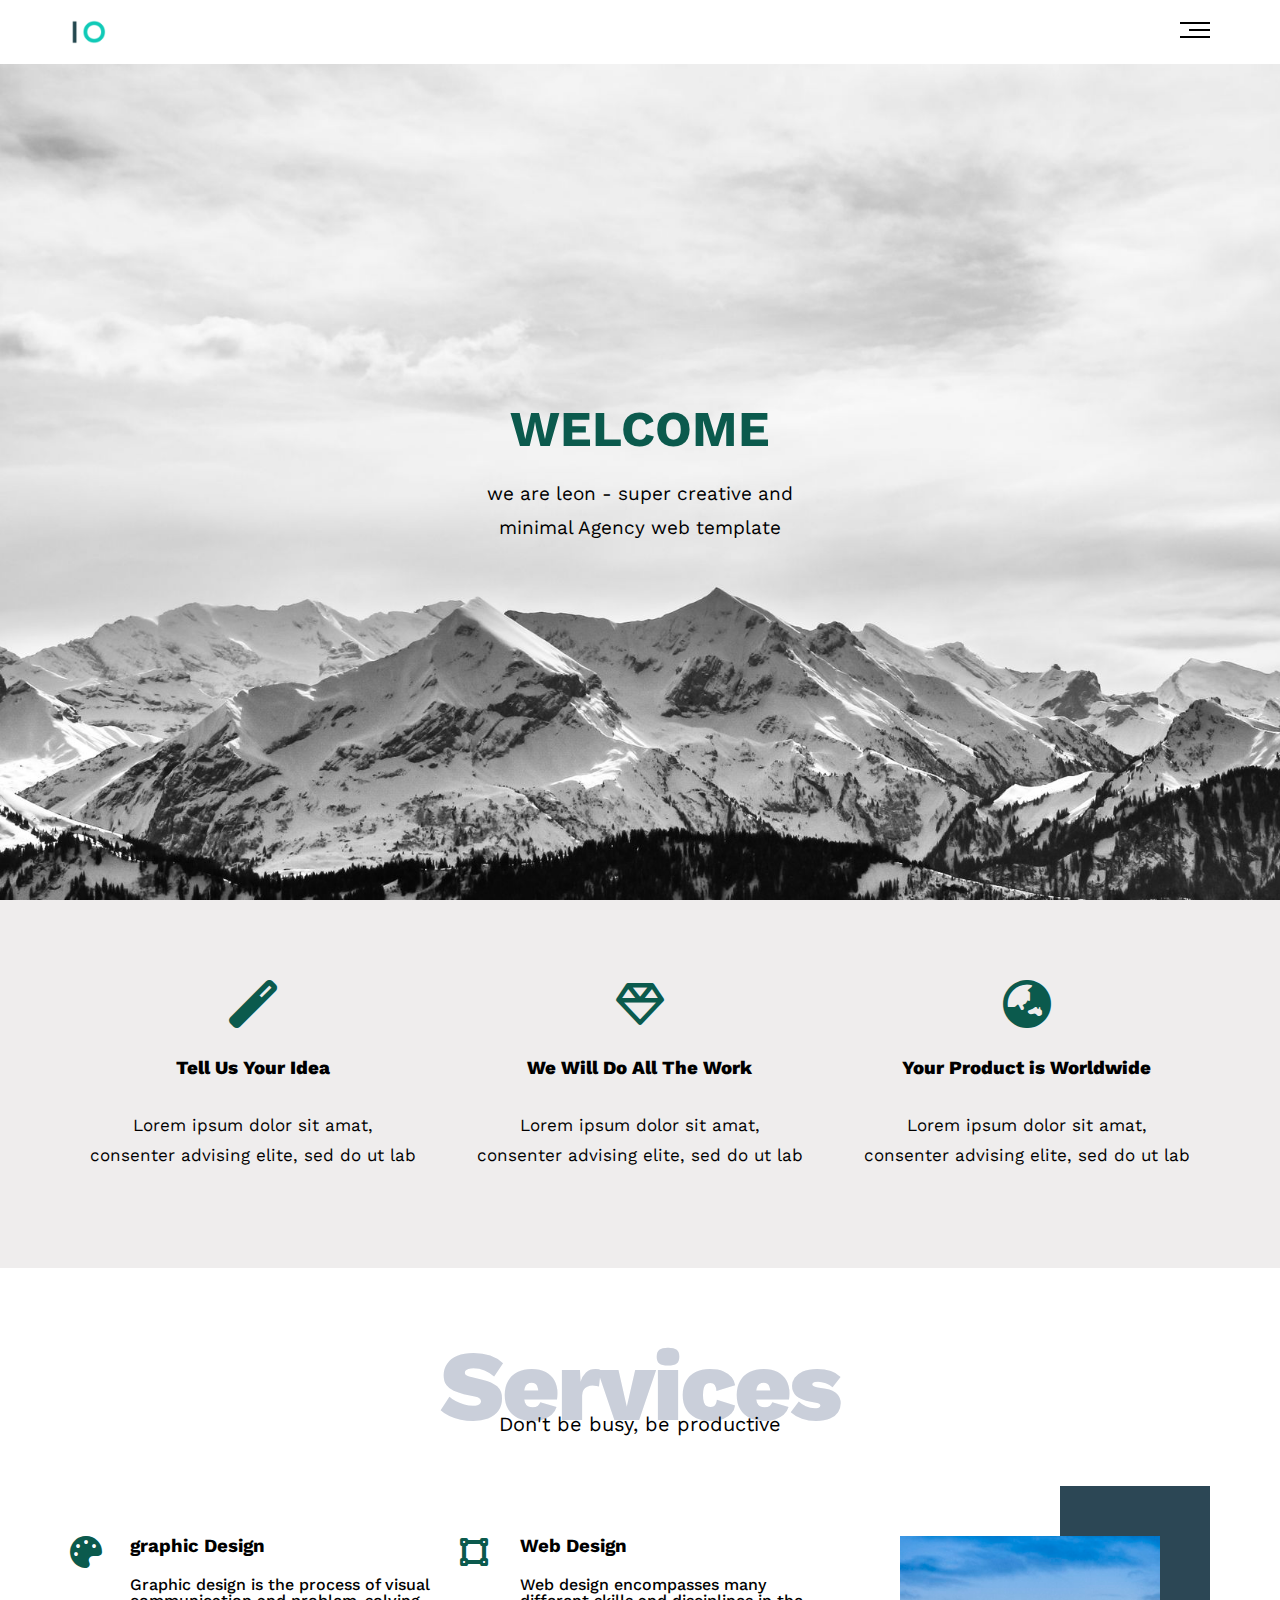
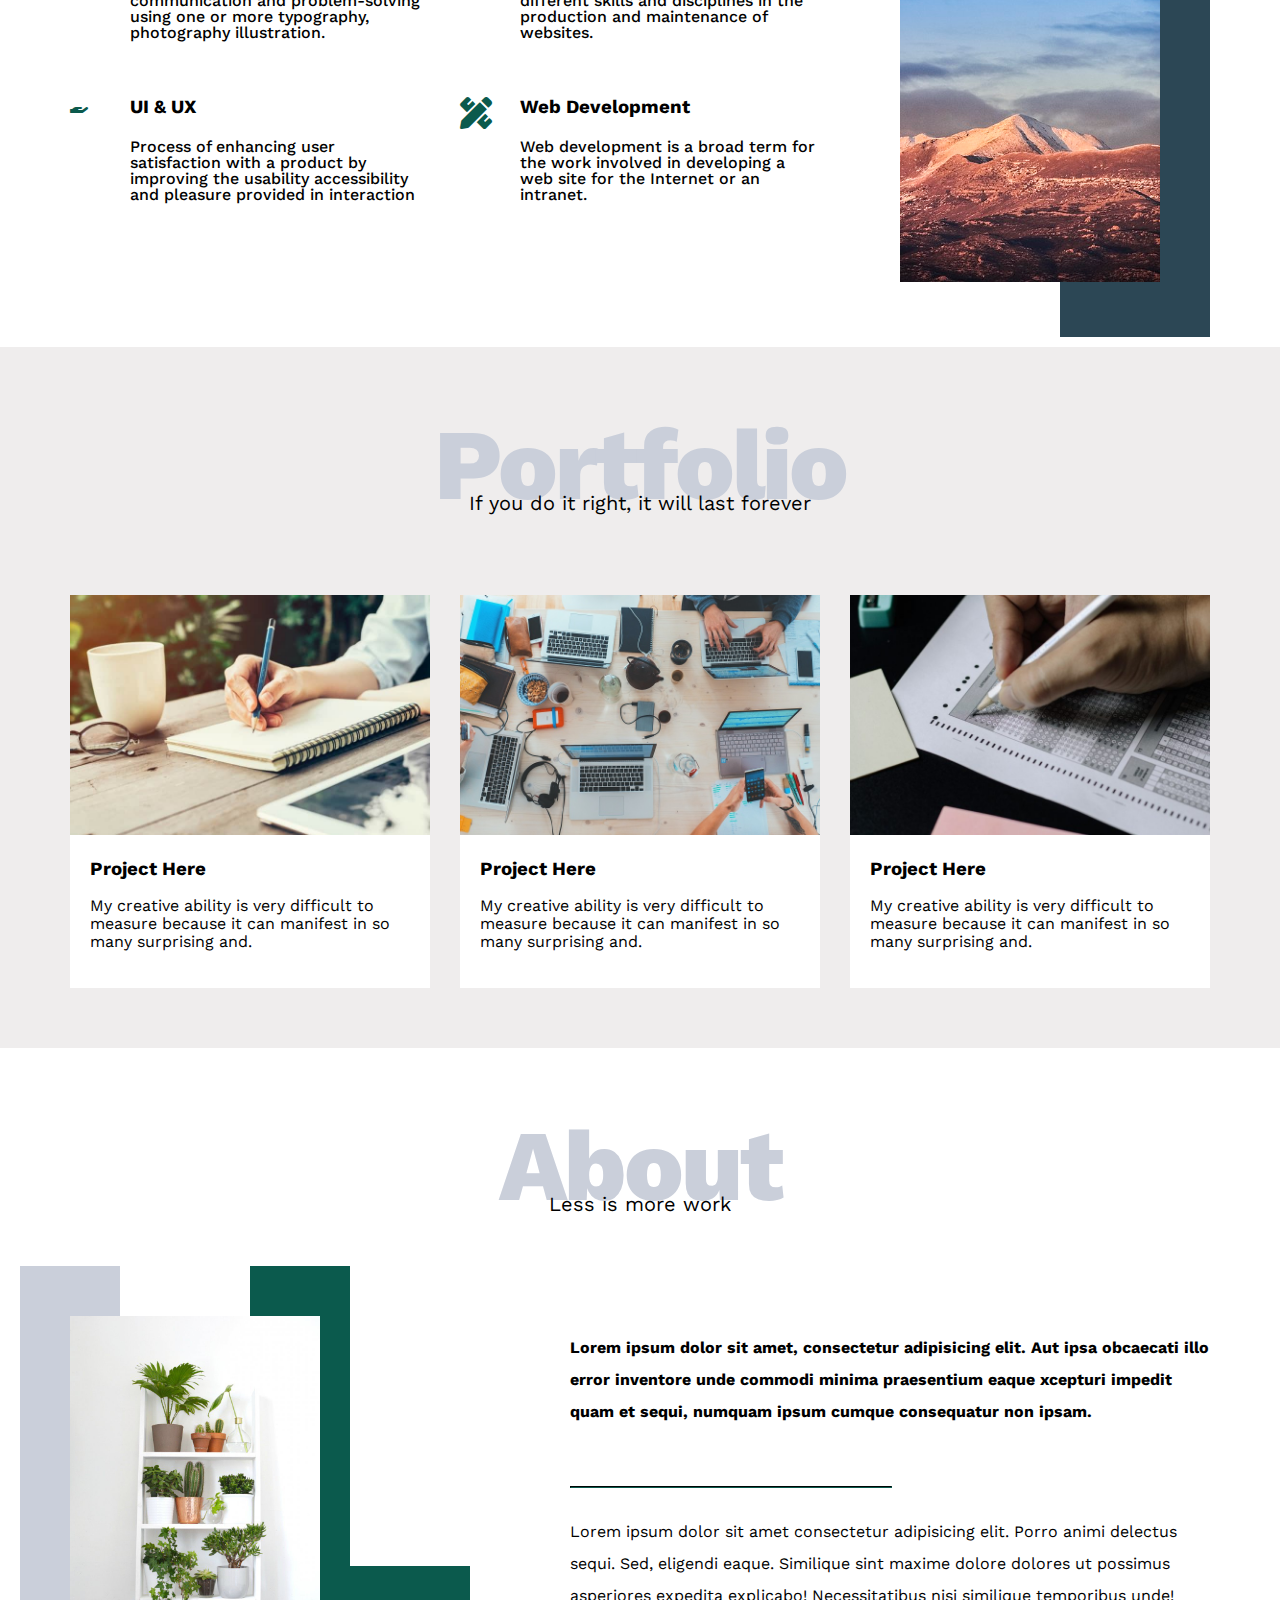
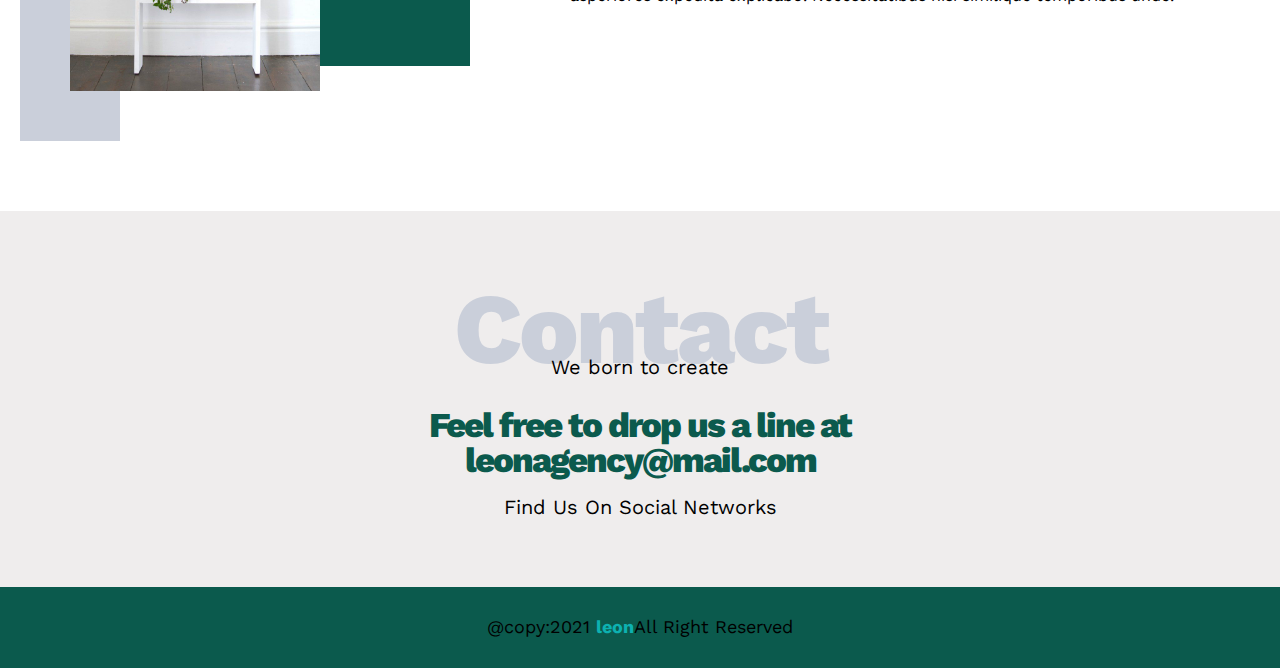
<file: templete/index.html>
<!DOCTYPE html>
<html lang="en">
  <head>
    <meta charset="UTF-8" />
    <meta http-equiv="X-UA-Compatible" content="IE=edge" />
    <meta name="viewport" content="width=device-width, initial-scale=1.0" />
    <title>Leon | Template One</title>
    <!-- Main Template CSS File -->
    <link rel="stylesheet" href="css/leon.css" />
    <!-- Render All Elements Normally -->
    <link rel="stylesheet" href="css/normalize.css" />
    <!-- Font Awesome Library -->
    <link rel="stylesheet" href="css/all.min.css" />
    <!-- Google Fonts -->
    <link rel="preconnect" href="https://fonts.gstatic.com" />
    <link
      href="https://fonts.googleapis.com/css2?family=Work+Sans:wght@200;300;400;500;600;700;800&#038;display=swap"
      rel="stylesheet"
    />
  </head>
<body>
<!--Start Header-->
 <div class="header">
   <div class="container">
     <!--I Have Made the logo into a class-->
     <img  class="logo" src="images/logo.png" alt=" ">
     <div class="links">
       <span class="icon">
         <span></span>
         <span></span>
         <span></span>
       </span>
       <ul>
         <li><a href="#services"><h4>services</h4></a></li>
         <li><a href="#portfolio"><h4>portfolio</h4></a></li>
         <li><a href="#aAbout"><h4>aAbout</h4></a></li>
         <li><a href="#content"><h4>content</h4></a></li>
       </ul>

     </div>
   </div>
 </div>
 <!--End Header-->
 <!-- Start Landing Section -->
 <div class="landing">
   <div class="intro-text">
     <h1>WELCOME</h1>
     <p>we are leon - super creative and minimal Agency web template  </p>
   </div>
 </div>
 <!-- End Landing Section -->
 <!-- Start Features  -->
 <div class="features">
  <div class="container">
    <div class="feat">
      <i class="fas fa-magic fa-3x"></i>
      <h3>Tell Us Your Idea</h3>
      <p>Lorem ipsum dolor sit amat, consenter advising elite, sed do ut lab</p>
    </div>
    <div class="feat">
      <i class="far fa-gem fa-3x"></i>
      <h3>We Will Do All The Work</h3>
      <p>Lorem ipsum dolor sit amat, consenter advising elite, sed do  ut lab</p>
    </div>
    <div class="feat">
      <i class="fas fa-globe-asia fa-3x"></i>
      <h3>Your Product is Worldwide</h3>
      <p>Lorem ipsum dolor sit amat, consenter advising elite, sed do  ut lab</p>
    </div>
  </div>
</div>
<!-- End Features  -->
<!-- Start services -->
<div class="services" id="services">
  <div class="container">
    <h2 class="special-heading">Services</h2>
    <p>Don't be busy, be productive</p>
    <div class="service-content">
      <div class="col">
        <!-- Start Service 1 -->
        <div class="srv">
          <i class="fas fa-palette fa-2x"></i>
          <div class="text">
            <h3>graphic Design</h3>
            <p>
              Graphic design is the process of visual communication and problem-solving using one or more typography, photography illustration.
            </p>
          </div>
        </div>
        <div class="srv">
          <i class="fas fa-hand-holding"></i>
          <div class="text">
            <h3>UI & UX</h3>
            <p>
              Process of enhancing user satisfaction with a product by improving the usability accessibility and pleasure provided in interaction 
            </p>
          </div>
        </div>
        <!-- End Service 1 -->
      </div>
      <div class="col">
        <!-- Start Services -->
        <div class="srv">
          <i class="fas fa-vector-square fa-2x"></i>
          <div class="text">
            <h3>Web Design</h3>
            <p>
              Web design encompasses many different skills and disciplines in the production and maintenance of
              websites.
            </p>
          </div>
        </div>
        <div class="srv">
          <i class="fas fa-pencil-ruler fa-2x"></i>
          <div class="text">
            <h3>Web Development</h3>
            <p>
              Web development is a broad term for the work involved in developing a web site for the Internet or an
              intranet.
            </p>
          </div>
        </div>
        <!-- End Services -->
      </div>
      <div class="col">
        <div class="image image-column">
          <img src="images/services.jpg" alt="" />
        </div>
      </div>
    </div>
  </div>
</div>
    </div>
  </div>
</div>
<!-- End services -->
<!-- Start Portfolio -->
<div class="portfolio" id="portfolio">
  <div class="container">
    <h2 class="special-heading">Portfolio</h2>
    <p>If you do it right, it will last forever</p>
    <div class="portfolio-content">
      <div class="card">
        <img src="images/portfolio-1.jpg" alt="">
        <div class="info">
          <h3>Project Here</h3>
          <p>My creative ability is very difficult to measure because it can manifest in so many surprising and.
          </p>
        </div>
      </div>
      <div class="card">
        <img src="images/portfolio-2.jpg" alt="">
        <div class="info">
          <h3>Project Here</h3>
          <p>My creative ability is very difficult to measure because it can manifest in so many surprising and.
          </p>
        </div>
      </div>
      <div class="card">
        <img src="images/portfolio-3.jpg" alt="">
        <div class="info">
          <h3>Project Here</h3>
          <p>My creative ability is very difficult to measure because it can manifest in so many surprising and.
          </p>
        </div>
      </div>
    </div>
  </div>
</div>
    </div>
  </div>
</div>
<!-- End Portfolio -->
<!-- Start About -->
<div class="about" id="About">
  <div class="container">
    <h2 class="special-heading">About</h2>
    <p>Less is more work</p>
    <div class="about-content">
      <div class="image">
        <img src="images/about.jpg" alt="">
      </div>
      <div class="text">
        <p>Lorem ipsum dolor sit amet, consectetur adipisicing elit. Aut ipsa obcaecati illo error inventore unde commodi minima praesentium eaque 
          xcepturi impedit quam et sequi, numquam ipsum cumque consequatur non ipsam. 
        </p>
        <hr>
        <p>Lorem ipsum dolor sit amet consectetur adipisicing elit. Porro animi delectus sequi. Sed, eligendi eaque. Similique sint maxime dolore
           dolores ut possimus asperiores expedita explicabo! Necessitatibus nisi similique temporibus unde!
        </p>
      </div>
    </div>
  </div>
</div>
    </div>
  </div>
</div>
<!-- End About -->
<!-- Start Contact -->
<div class="contact" id="contact">
  <div class="container">
    <h2 class="special-heading">Contact</h2>
    <p>We born to create</p>
    <div class="contact-content">
      <div class="text">
        <h2>Feel free to drop us a line at <br>leonagency@mail.com</h2>
        <p>Find Us On Social Networks</p>
      </div>
    </div>
  </div> 
</div>  
<!-- End Contact -->
<!-- Star footer -->
<div class="footer">@copy:2021 <span>leon</span>All Right Reserved</div>
<!-- End footer -->
</body>
</html>
</file>
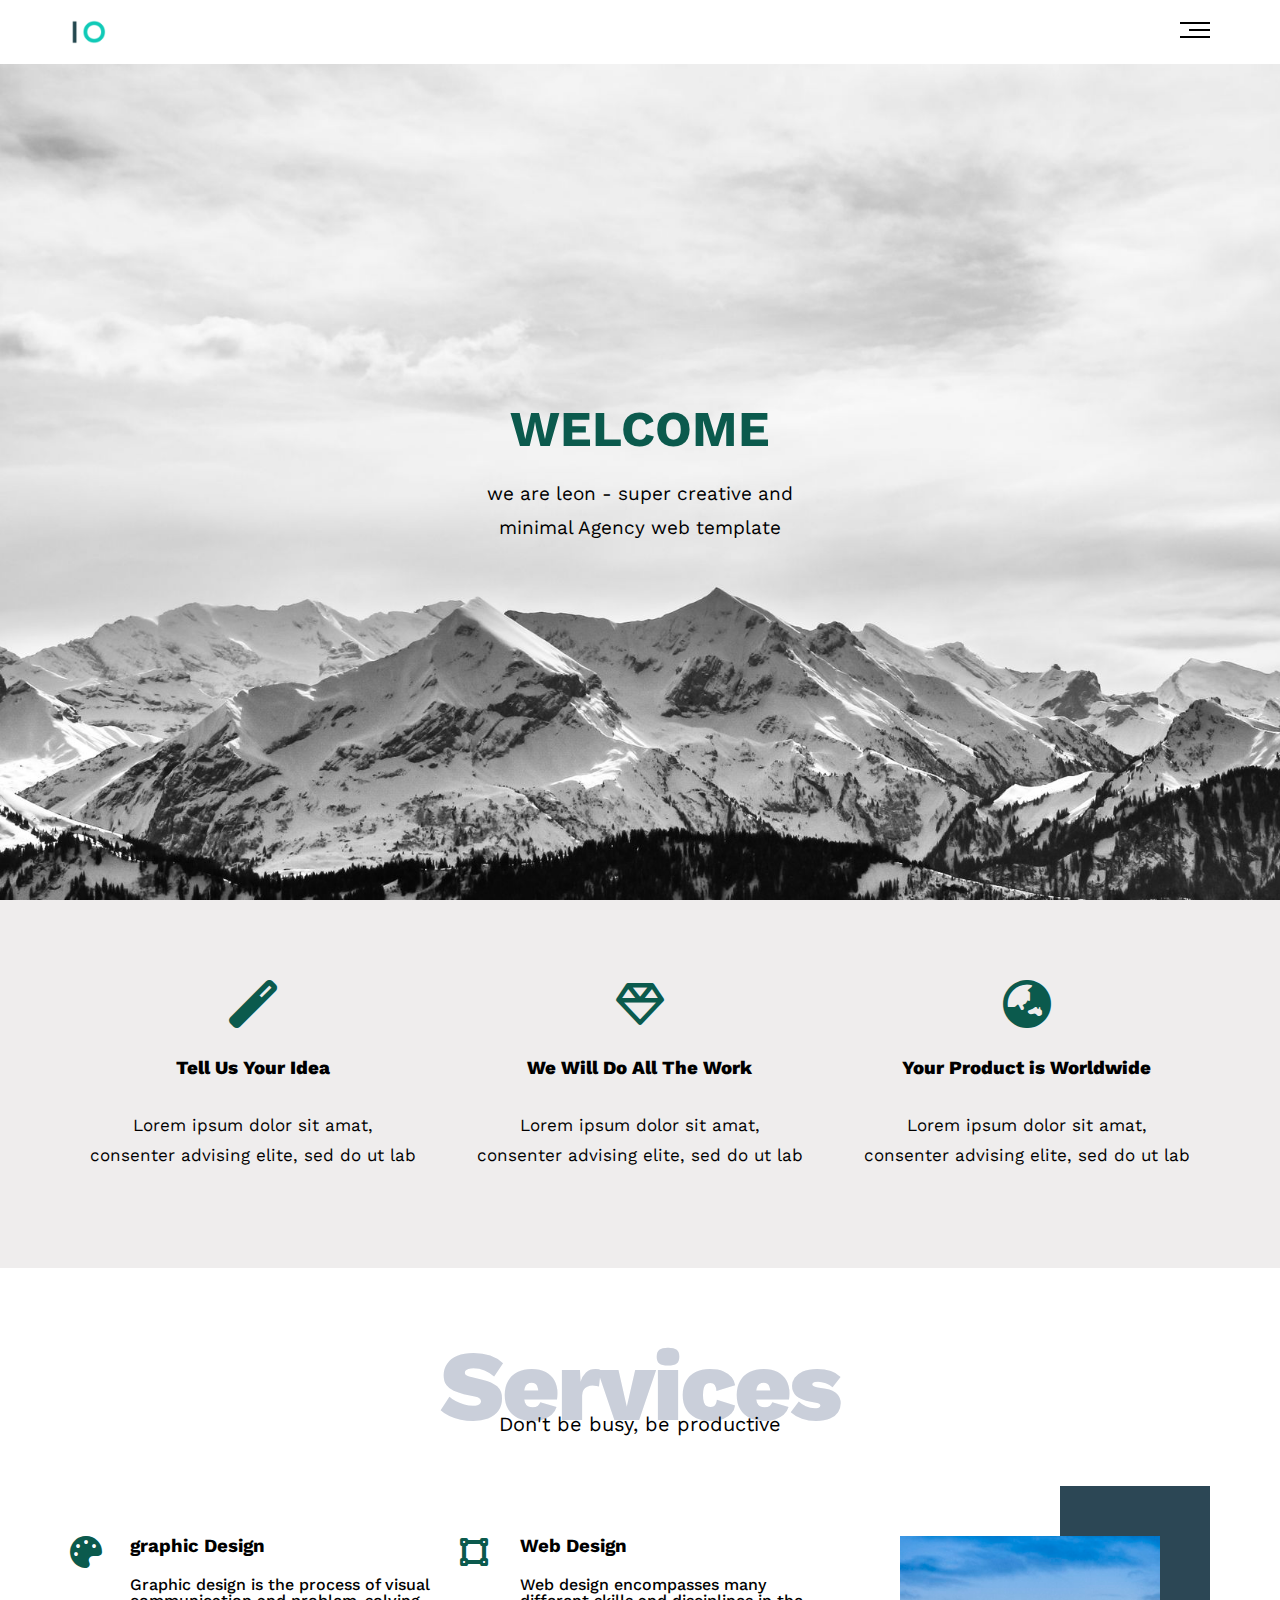
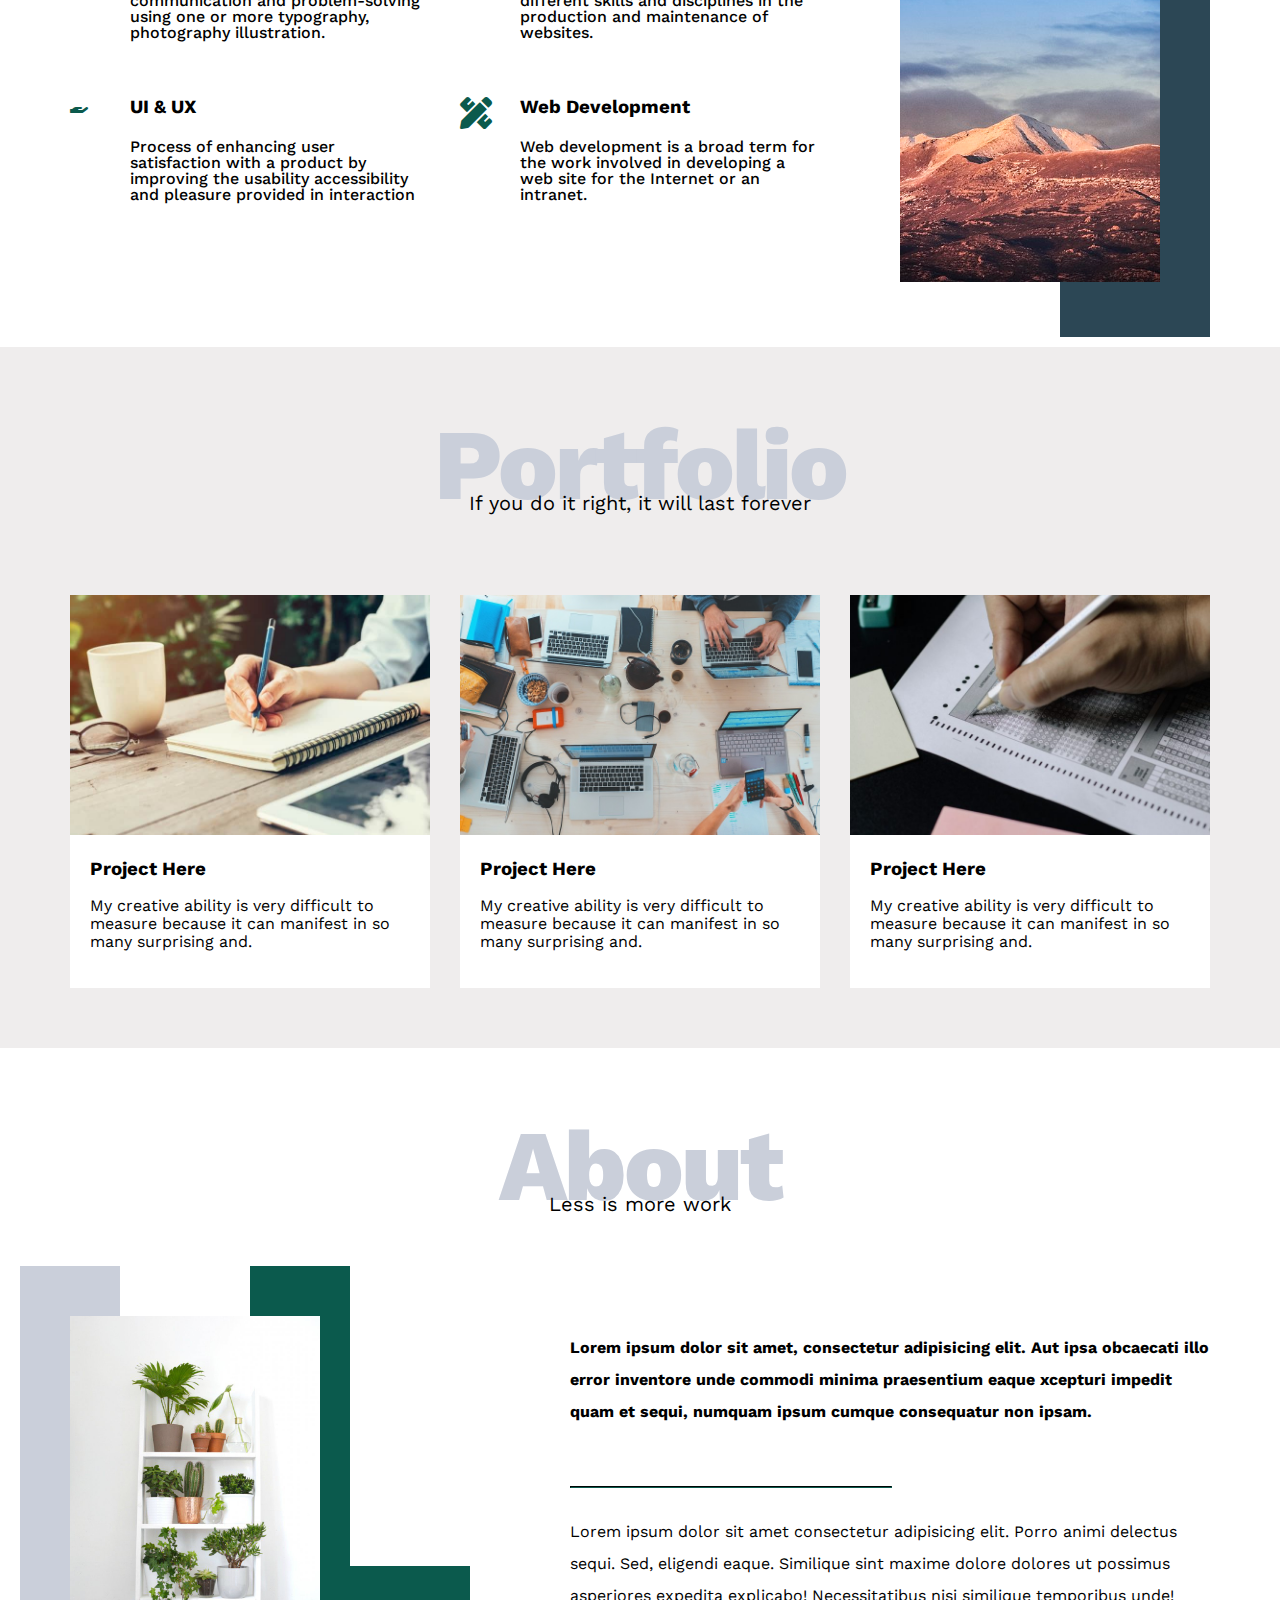
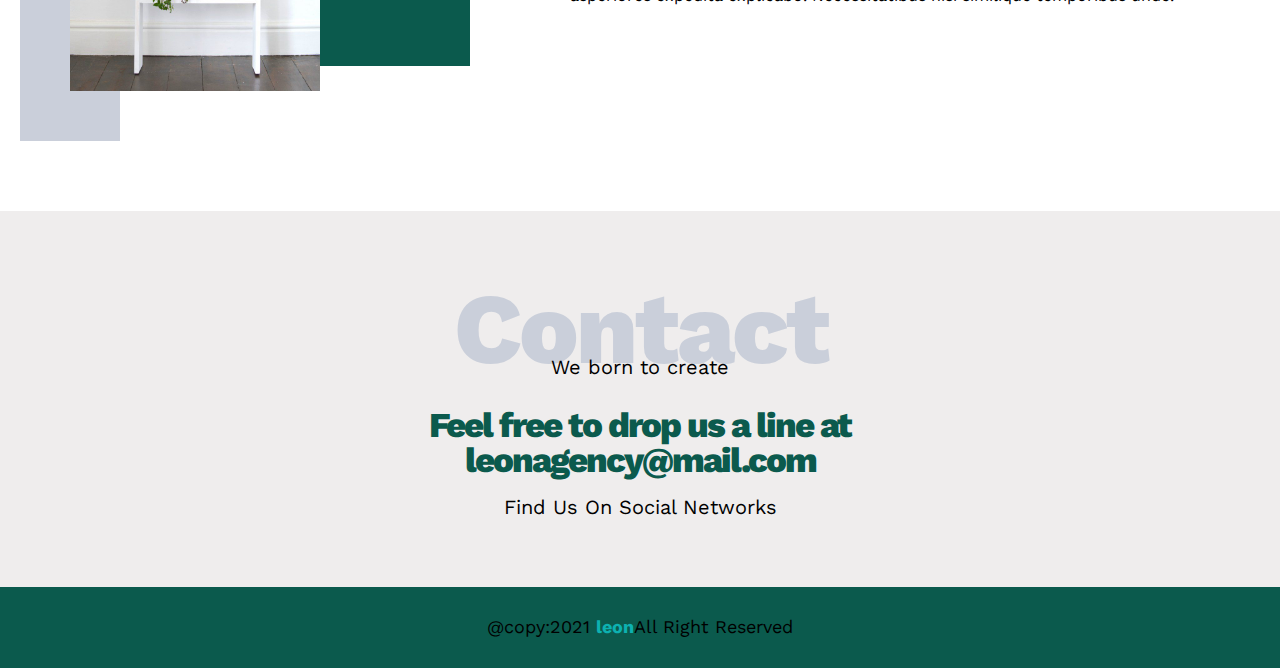
<file: templete/index1.html>
<!DOCTYPE html>
<html lang="en">
  <head>
    <meta charset="UTF-8" />
    <meta http-equiv="X-UA-Compatible" content="IE=edge" />
    <meta name="viewport" content="width=device-width, initial-scale=1.0" />
    <title>Leon | Template One</title>
    <!-- Main Template CSS File -->
    <link rel="stylesheet" href="css/leon.css" />
    <!-- Render All Elements Normally -->
    <link rel="stylesheet" href="css/normalize.css" />
    <!-- Font Awesome Library -->
    <link rel="stylesheet" href="css/all.min.css" />
    <!-- Google Fonts -->
    <link rel="preconnect" href="https://fonts.gstatic.com" />
    <link
      href="https://fonts.googleapis.com/css2?family=Work+Sans:wght@200;300;400;500;600;700;800&#038;display=swap"
      rel="stylesheet"
    />
  </head>
<body>
<!--Start Header-->
 <div class="header">
   <div class="container">
     <!--I Have Made the logo into a class-->
     <img  class="logo" src="images/logo.png" alt=" ">
     <div class="links">
       <span class="icon">
         <span></span>
         <span></span>
         <span></span>
       </span>
       <ul>
         <li><a href="#services"><h4>services</h4></a></li>
         <li><a href="#portfolio"><h4>portfolio</h4></a></li>
         <li><a href="#aAbout"><h4>aAbout</h4></a></li>
         <li><a href="#content"><h4>content</h4></a></li>
       </ul>

     </div>
   </div>
 </div>
 <!--End Header-->
 <!-- Start Landing Section -->
 <div class="landing">
   <div class="intro-text">
     <h1>WELCOME</h1>
     <p>we are leon - super creative and minimal Agency web template  </p>
   </div>
 </div>
 <!-- End Landing Section -->
 <!-- Start Features  -->
 <div class="features">
  <div class="container">
    <div class="feat">
      <i class="fas fa-magic fa-3x"></i>
      <h3>Tell Us Your Idea</h3>
      <p>Lorem ipsum dolor sit amat, consenter advising elite, sed do ut lab</p>
    </div>
    <div class="feat">
      <i class="far fa-gem fa-3x"></i>
      <h3>We Will Do All The Work</h3>
      <p>Lorem ipsum dolor sit amat, consenter advising elite, sed do  ut lab</p>
    </div>
    <div class="feat">
      <i class="fas fa-globe-asia fa-3x"></i>
      <h3>Your Product is Worldwide</h3>
      <p>Lorem ipsum dolor sit amat, consenter advising elite, sed do  ut lab</p>
    </div>
  </div>
</div>
<!-- End Features  -->
<!-- Start services -->
<div class="services" id="services">
  <div class="container">
    <h2 class="special-heading">Services</h2>
    <p>Don't be busy, be productive</p>
    <div class="service-content">
      <div class="col">
        <!-- Start Service 1 -->
        <div class="srv">
          <i class="fas fa-palette fa-2x"></i>
          <div class="text">
            <h3>graphic Design</h3>
            <p>
              Graphic design is the process of visual communication and problem-solving using one or more typography, photography illustration.
            </p>
          </div>
        </div>
        <div class="srv">
          <i class="fas fa-hand-holding"></i>
          <div class="text">
            <h3>UI & UX</h3>
            <p>
              Process of enhancing user satisfaction with a product by improving the usability accessibility and pleasure provided in interaction 
            </p>
          </div>
        </div>
        <!-- End Service 1 -->
      </div>
      <div class="col">
        <!-- Start Services -->
        <div class="srv">
          <i class="fas fa-vector-square fa-2x"></i>
          <div class="text">
            <h3>Web Design</h3>
            <p>
              Web design encompasses many different skills and disciplines in the production and maintenance of
              websites.
            </p>
          </div>
        </div>
        <div class="srv">
          <i class="fas fa-pencil-ruler fa-2x"></i>
          <div class="text">
            <h3>Web Development</h3>
            <p>
              Web development is a broad term for the work involved in developing a web site for the Internet or an
              intranet.
            </p>
          </div>
        </div>
        <!-- End Services -->
      </div>
      <div class="col">
        <div class="image image-column">
          <img src="images/services.jpg" alt="" />
        </div>
      </div>
    </div>
  </div>
</div>
    </div>
  </div>
</div>
<!-- End services -->
<!-- Start Portfolio -->
<div class="portfolio" id="portfolio">
  <div class="container">
    <h2 class="special-heading">Portfolio</h2>
    <p>If you do it right, it will last forever</p>
    <div class="portfolio-content">
      <div class="card">
        <img src="images/portfolio-1.jpg" alt="">
        <div class="info">
          <h3>Project Here</h3>
          <p>My creative ability is very difficult to measure because it can manifest in so many surprising and.
          </p>
        </div>
      </div>
      <div class="card">
        <img src="images/portfolio-2.jpg" alt="">
        <div class="info">
          <h3>Project Here</h3>
          <p>My creative ability is very difficult to measure because it can manifest in so many surprising and.
          </p>
        </div>
      </div>
      <div class="card">
        <img src="images/portfolio-3.jpg" alt="">
        <div class="info">
          <h3>Project Here</h3>
          <p>My creative ability is very difficult to measure because it can manifest in so many surprising and.
          </p>
        </div>
      </div>
    </div>
  </div>
</div>
    </div>
  </div>
</div>
<!-- End Portfolio -->
<!-- Start About -->
<div class="about" id="About">
  <div class="container">
    <h2 class="special-heading">About</h2>
    <p>Less is more work</p>
    <div class="about-content">
      <div class="image">
        <img src="images/about.jpg" alt="">
      </div>
      <div class="text">
        <p>Lorem ipsum dolor sit amet, consectetur adipisicing elit. Aut ipsa obcaecati illo error inventore unde commodi minima praesentium eaque 
          xcepturi impedit quam et sequi, numquam ipsum cumque consequatur non ipsam. 
        </p>
        <hr>
        <p>Lorem ipsum dolor sit amet consectetur adipisicing elit. Porro animi delectus sequi. Sed, eligendi eaque. Similique sint maxime dolore
           dolores ut possimus asperiores expedita explicabo! Necessitatibus nisi similique temporibus unde!
        </p>
      </div>
    </div>
  </div>
</div>
    </div>
  </div>
</div>
<!-- End About -->
<!-- Start Contact -->
<div class="contact" id="contact">
  <div class="container">
    <h2 class="special-heading">Contact</h2>
    <p>We born to create</p>
    <div class="contact-content">
      <div class="text">
        <h2>Feel free to drop us a line at <br>leonagency@mail.com</h2>
        <p>Find Us On Social Networks</p>
      </div>
    </div>
  </div> 
</div>  
<!-- End Contact -->
<!-- Star footer -->
<div class="footer">@copy:2021 <span>leon</span>All Right Reserved</div>
<!-- End footer -->
</body>
</html>
</file>
<file: templete/css/leon.css>
/* Start Variables */
:root{
  --main-color: #0b5a4d;
  --secondary-color:#2c4755;
  --section-padding: 60px;
  --section-background:rgb(239, 237, 237);
  --P-color:  color: #888;

}
/* End Variables */

/*Start Global Rules*/
* {
  -webkit-box-sizing: border-box;
  -moz-box-sizing: border-box;
  box-sizing: border-box;
}
html {
  scroll-behavior: smooth;
}
body {
  font-family: "Work Sans", sans-serif;
}
.container {
  padding-left: 15px;
  padding-right: 15px;
  margin-left: auto;
  margin-right: auto;
}
/* Small */
@media (min-width: 768px) {
  .container {
    width: 750px;
  }
}
/* Medium */
@media (min-width: 992px) {
  .container {
    width: 970px;
  }
}
/* Large */
@media (min-width: 1200px) {
  .container {
    width: 1170px;
  }
}
/* End Global Rules*/
/* Start Components */
.special-heading{
  color: #cacfda;
  font-size: 100px;
  text-align: center;
  font-weight: 800;
  letter-spacing: -3px;
  margin: 0;
}
.special-heading + p{
  margin: -30px 0 0;
  font-size: 20px;
  text-align: center;
  color: var(--P-color);
}
@media (max-width: 767px) {
  .special-heading{
    font-size: 60px;
  }
  .special-heading +p {
    margin-top:-20px;
  }

}
/* End Components */
/*Start Header*/
.header {
  padding: 20px;
}
.header .container {
  display: flex;
  justify-content: space-between;
  align-items: center;
}
.header .logo {
  width: 60px;
}
.header .links {
  position: relative;
}
.header .links:hover .icon span:nth-child(2) {
  width:100%; 
}

.header .links .icon {
  width: 30px;
  display: flex;
  flex-wrap: wrap;
  justify-content: flex-end;
}
.header .links .icon span {
  background-color: black;
  margin-bottom: 5px;
  height: 2px;
}
.header .links .icon span:first-child {
width:100% ;
}
.header .links .icon span:nth-child(2) {
width: 70%;
transition: 0.3s;
}
.header .links .icon span:last-child {
width: 100%;
}
.header .links ul{
  list-style: none;
  margin: 0;
  padding: 0;
  background-color: rgb(190, 196, 190);
  position: absolute;
  right: 0;
  min-width: 200px;
  top: calc(100% + 15px);
  display:none;
  z-index: 1;
}
.header .links ul::before{
  content: "";
  border-width: 10px;
  border-style: solid;
  border-color: transparent transparent rgb(190, 196, 190) transparent;
  position: absolute;
  top: -20px;
  right: 5px;
}
.header .links:hover ul{
display: block;
}
.header .links ul li a{
  display: block;
  padding: 15px;
  text-decoration: none;
  color: black;
  transition: 0.3s;
  border-left: 1px solid rgb(170, 166, 166);
  border-right: 1px solid rgb(170, 166, 166);
  border-bottom: 1px solid rgb(170, 166, 166);

}
.header .links ul li a:hover{
  padding: 60px;
}
.header .links ul li:first-child{
  border-top: 1px solid rgb(248, 228, 228);
}
/*End Header*/
/* start landing section */
.landing {
  background-image: url(../images/landing.jpg);
  background-size: cover;
  height: calc(100vh - 64px);
  position: relative;
}
.landing .intro-text {
position: absolute;
left: 50%;
top: 50%;
transform: translate(-50%, -50%);
text-align: center;
width: 320px;
max-width: 100%;
}
.landing .intro-text h1{
margin: 0;
font-weight: bold;
font-size: 50px;
color: var(--main-color);
}
.landing .intro-text p{
  font-size: 19px;
  line-height: 1.8;
}
/* End Landing Section */
/* Start Features */
.features{
  padding-top: var(--section-padding);
  padding-bottom: var(--section-padding);
  background-color: var(--section-background);
}
.features .container {
  display: grid;
  grid-template-columns: repeat(auto-fill, minmax(300px, 1fr));
  grid-gap: 20px;
}
.features .feat{
  padding:20px;
  text-align: center;
}
.features .feat i {
  color: var(--main-color);
}
.features .feat h3{
font-weight: 800;
margin: 30px 0;
}
.features .feat p{
  line-height: 1.8;
  color: var(--P-color);
  font-size: 17px;

}
/* End Features */
/* Start Services */
.services{
  padding-top: var(--section-padding);
  padding-bottom: var(--section-padding);
}
.services .service-content{
  display: grid;
  grid-template-columns: repeat(auto-fill, minmax(300px, 1fr));
  grid-gap: 30px;
  margin-top: 100px;
}
.services .service-content .srv{
   display: flex;
   margin-bottom: 40px;
}
@media (max-width: 767px){
  .services .service-content .srv{
    flex-direction: column;
    text-align: center;
  }
}
.services .service-content .srv i{
  color: var(--main-color);
  flex-basis: 60px;
}
.services .service-content .srv .text{
  flex:1;
}
.services .service-content .srv .text h3{
  margin: 0 0 20px;
}
.services .service-content .srv .text p{
  color: var(--P-color);
  line-height: 1;
  font-weight: 500;
}
.services .service-content  .image{
  text-align: center;
  position: relative;
}
.services .service-content .image::before{
  content: "";
  background-color: var(--secondary-color);
  width: 150px;
  height: calc(100% + 100px);
  top: -50px;
  position: absolute;
  right: 0;
  z-index: -1;
}
.services  .service-content .image img{
  width: 260px;
}
@media (max-width: 1199px) {
  .image-column{
    display: none;
  }
}
/* End Services */
 /* Start Portfolio */
 .portfolio{
  padding-top: var(--section-padding);
  padding-bottom: var(--section-padding);
  background-color: var(--section-background);
}
.portfolio .portfolio-content{
  display: grid;
  grid-template-columns: repeat(auto-fill, minmax(300px, 1fr));
  grid-gap: 30px;
  margin-top: 80px;

}
.portfolio .portfolio-content .card{
  background-color: white;
}
.portfolio .portfolio-content .card img{
  max-width: 100%;
}
.portfolio .portfolio-content .card .info{
  padding:20px;
}
.portfolio .portfolio-content .card .info h3{
  margin: 0px;
}
.portfolio .portfolio-content .card .info p{
  color: var(--P-color);
}
 /* End Portfolio */
/* Start About */
.about{
  padding-top: var(--section-padding);
  padding-bottom: calc(var(--section-padding) + 60px);
}
.about .about-content{
  margin-top: 100px;
  display: flex;
  flex-wrap: wrap;
  justify-content: space-between;
}
@media (max-width: 991px) {
  .about .about-content{
    flex-direction: column;
    text-align: center;
  }
}
.about .about-content .image{
  position: relative;
  width: 250px;
  height: 375px;
}
@media (max-width: 991px){
  .about .about-content .image{
    margin: 0 auto 60px;
  }
}
.about .about-content .image img{
  max-width: 100%;
}
.about .about-content .image::before{
  content: "";
  background-color: #cacfda;
  width: 100px;
  height: calc(100% + 100px);
  top: -50px;
  position: absolute;
  right: 200px;
  z-index: -1;
}
.about .about-content .image::after{
  content: "";
  width: 120px;
  height: 300px;
  top: -50px;
  position: absolute;
  right: -150px;
  z-index: -1;
  border-bottom: 100px solid var(--main-color);
  border-left: 100px solid var(--main-color);
}
@media (max-width: 991px){
  .about .about-content .image::before,
  .about .about-content .image::after{
    display: none;
  }

}
.about .about-content .text{
  flex-basis: calc(100% - 500px);
}
.about .about-content .text p:first-of-type{
  font-weight: bold;
  line-height:2;
  margin-bottom: 50px;
}
.about .about-content .text hr{
  display: inline-block;
  border-color: var(--main-color);
  width: 50%;
}
.about .about-content .text p:last-of-type{
  line-height: 2;
  color: var(--P-color);
}
/* End About */
/* Start contact */
.contact{
  padding-top: var(--section-padding);
  padding-bottom: var(--section-padding);
  background-color: var(--section-background);
}
.contact .text h2{
  text-align: center;
  color:var(--main-color);
  line-height: 1;
  font-size: 35px;
  letter-spacing: -2px;
  font-weight: 800;
}
.contact .text p{
  text-align: center;
  line-height: 0;
  font-size: 20px;  
}
/* End contact */
/* Start footer */
.footer{
  background-color: var(--main-color);
  text-align: center;
  padding: 30px 10px;
  font-size: 18px;
}
.footer span{
  font-weight: bold;
  color: rgb(13, 177, 177);
}
/* End footer */
</file>
